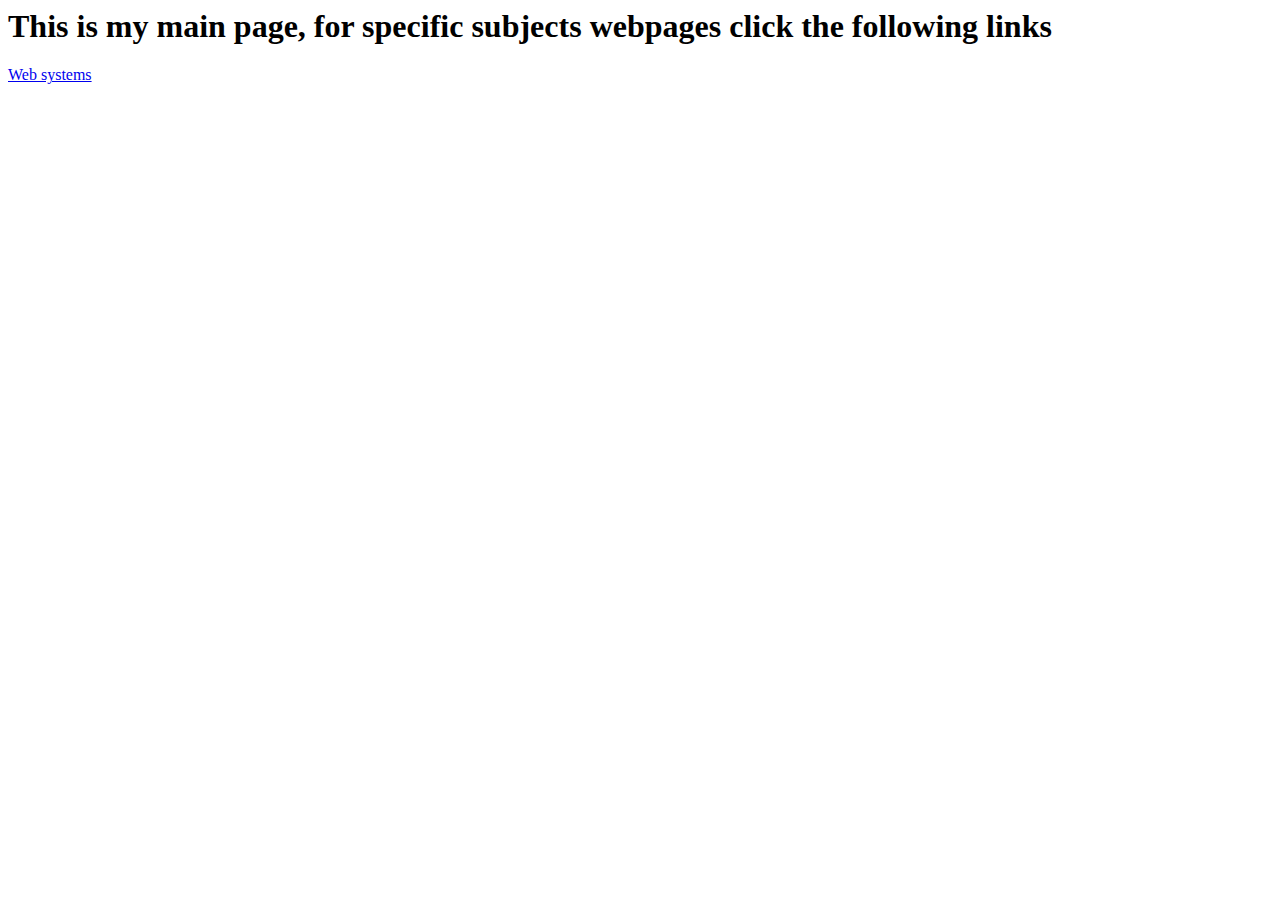
<file: index.html>
<html>
	<head>
		<title>Jugutier Main Page</title>
	</head>
	<body>
		<h1>This is my main page, for specific subjects webpages click the following links</h1>
		<p><a href="websystems/index.html">Web systems</a></p>
	</body>
</html>
</file>
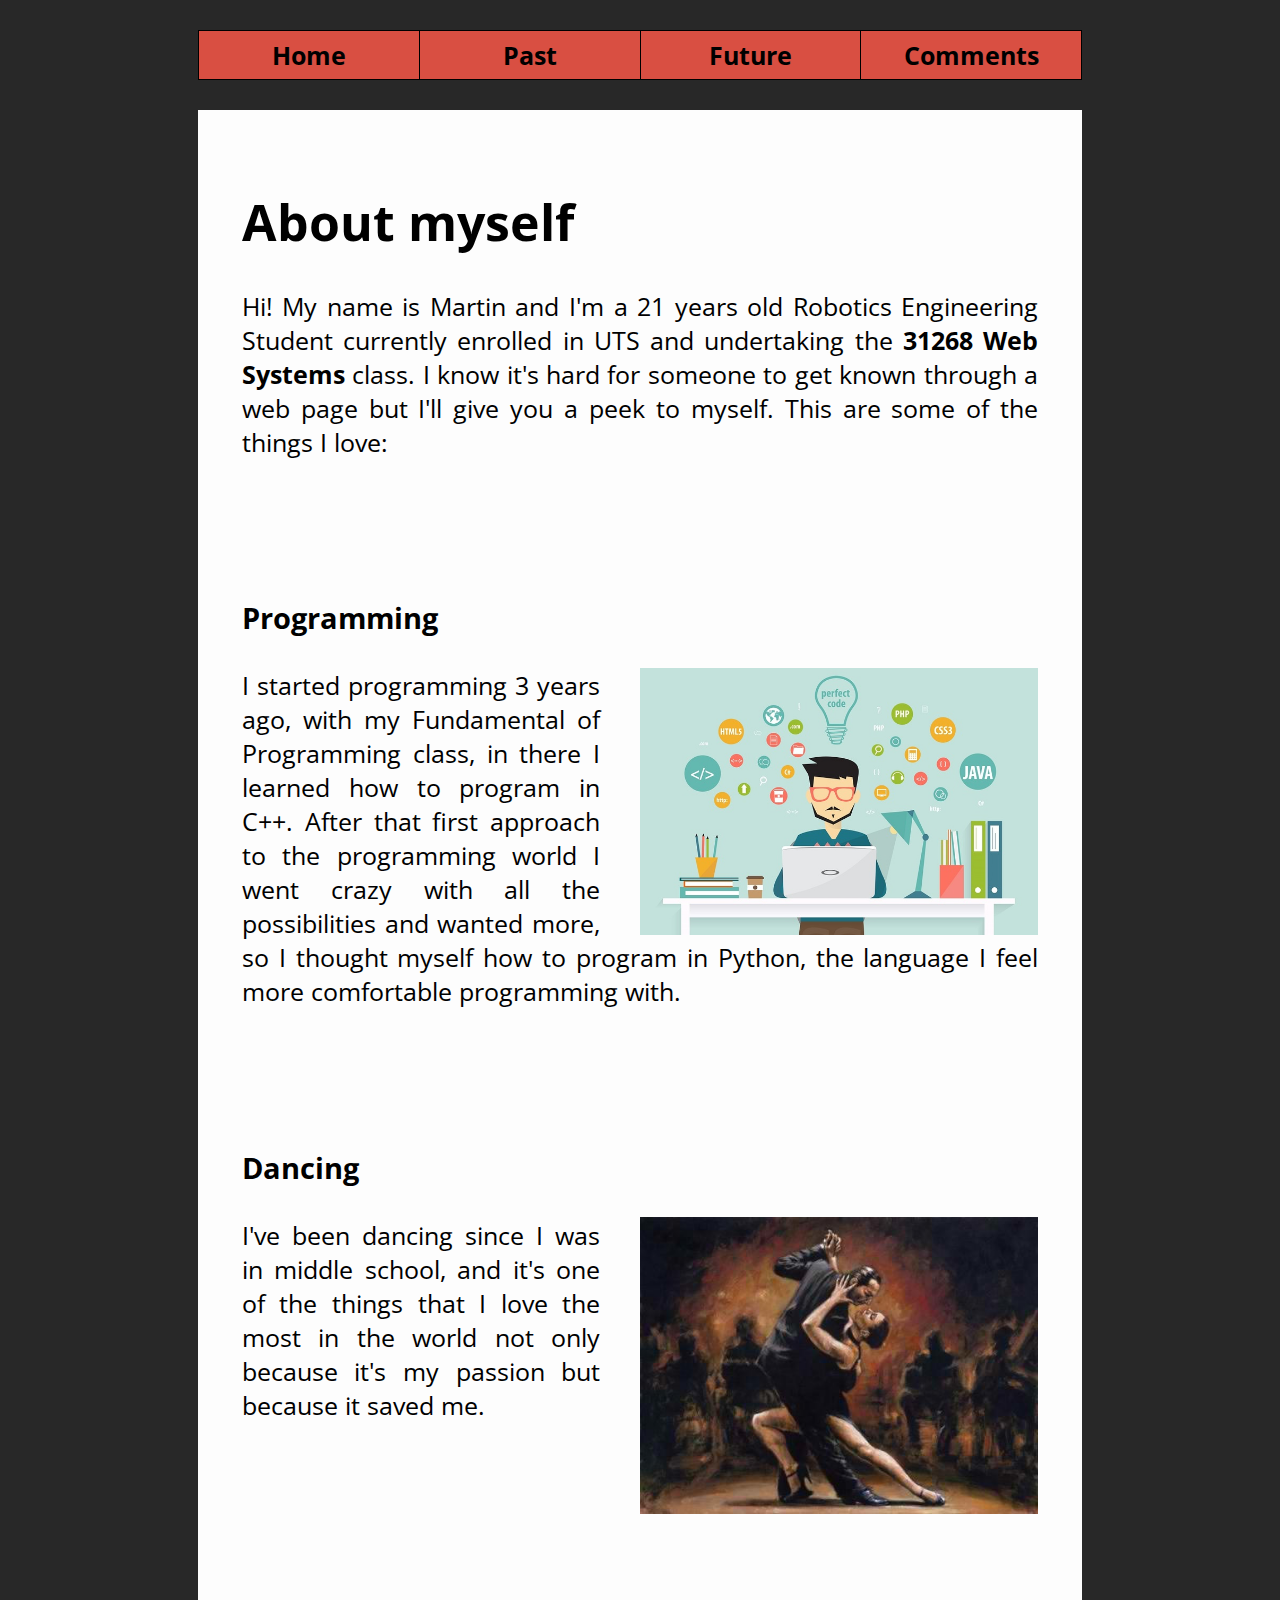
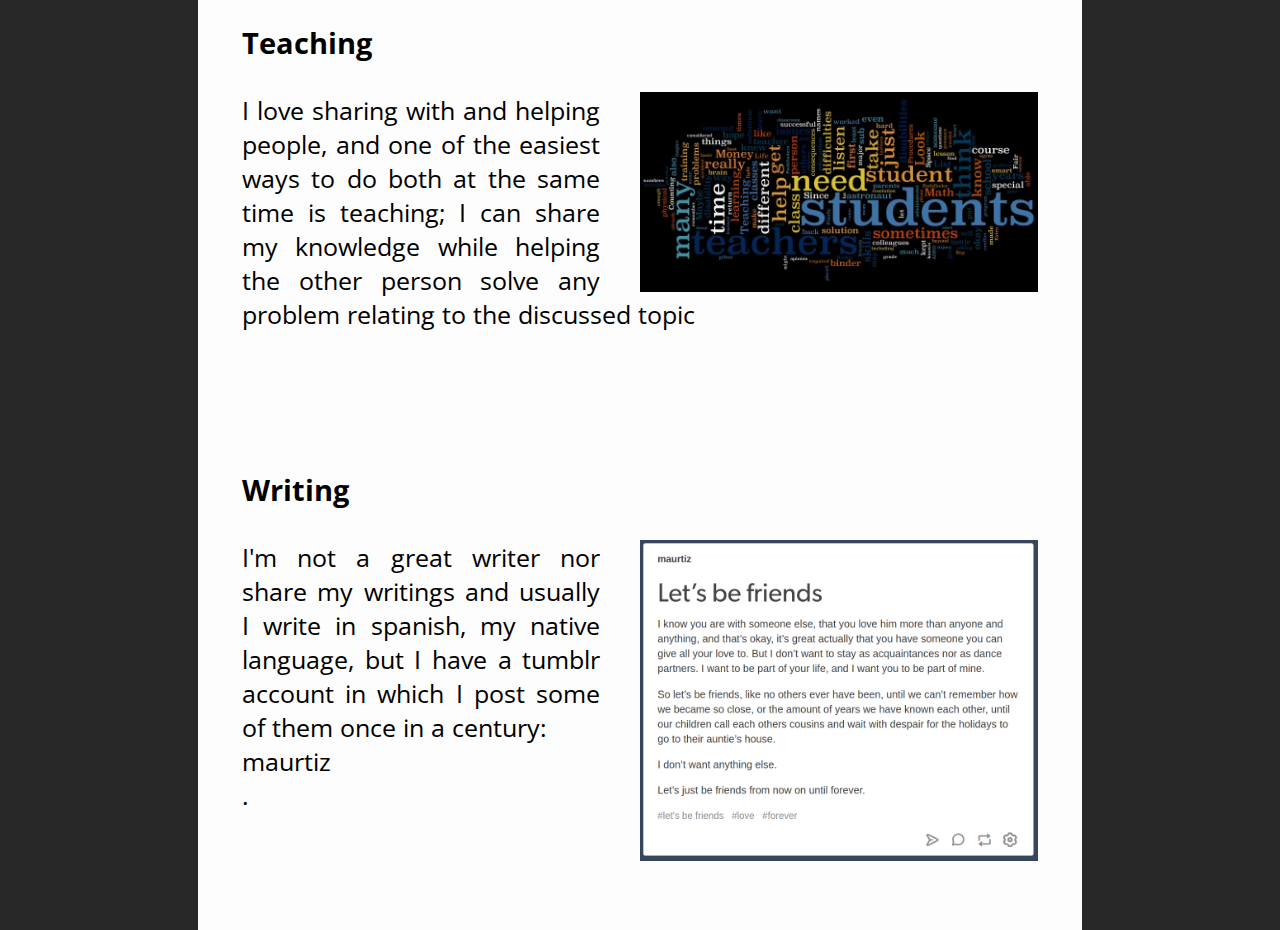
<file: websystems/index.html>
<!DOCTYPE html>
<html>
	<head>
		<title>Martin Web Systems Page</title>
		<link rel="stylesheet" href="websystems.css">

		<!-- Opensource fonts to make the document more stylished -->
		<link href="https://fonts.googleapis.com/css?family=Montserrat" rel="stylesheet">
		<link href="https://fonts.googleapis.com/css?family=Open+Sans+Condensed:300" rel="stylesheet">
	</head>
	<body>
		<div>
			<div class="horizontalBar">
				<table class="horizontalBar">
					<tr>
						<td><a href="index.html">Home</a></td>
						<td><a href="past.html">Past</a></td>
						<td><a href="future.html">Future</a></td>
						<td><a href="comments.html">Comments</a></td>
					</tr>
				</table>
			</div>
			<div id="content">
				<h1> About myself </h1>
				<span> Hi! My name is Martin and I'm a 21 years old Robotics Engineering Student currently enrolled in UTS and undertaking the <b>31268 Web Systems</b> class.
						I know it's hard for someone to get known through a web page but I'll give you a peek to myself. This are some of the things I love:</span>
				<ul id="mainList">
					<li>
						<h3> Programming </h3>
						<img src="img/programming.jpg" alt="Drawing of a man programming on his desk"> <!--Got it from Robert Half website: https://www.roberthalf.com.sg/blog/what-best-programming-language-learn-year -->
						<span> I started programming 3 years ago, with my Fundamental of Programming class, in there I learned how to program in C++. After that first approach
							   to the programming world I went crazy with all the possibilities and wanted more, so I thought myself how to program in Python, the language I feel 
						   	   more comfortable programming with.</span>
					</li>

					<li>
						<h3> Dancing </h3>
						<img src="img/dancing.jpg" alt="Image of a couple dancing"> <!-- Picture downloaded from a russian website http://amnesia.pavelbers.com/Alboms%2060%20new%20125%20%20Staroe%20tango.htm -->
						<span> I've been dancing since I was in middle school, and it's one of the things that I love the most in the world not only because it's my passion but because
						       it saved me.</span>
					</li>

					<li>
						<h3> Teaching </h3>
						<img src="img/teaching.jpg" alt="Image with shuffled words related to teaching"> <!-- -->
						<span> I love sharing with and helping people, and one of the easiest ways to do both at the same time is teaching; I can share my knowledge while helping the other
						       person solve any problem relating to the discussed topic</span>
					</li>
					<li>
						<h3>Writing</h3>
						<img src="img/writing.png" alt="An image of a writing I have in my tumblr account"> <!-- Screenshot of one of my writings in my tumblr account -->
						<span> I'm not a great writer nor share my writings and usually I write in spanish, my native language, but I have a tumblr account in which I post some of them once 
							   in a century: <a href="https://www.tumblr.com/blog/maurtiz">maurtiz</a>.</span>
					</li>
				</ul>
			</div>
		</div>
	</body>
</html>
</file>
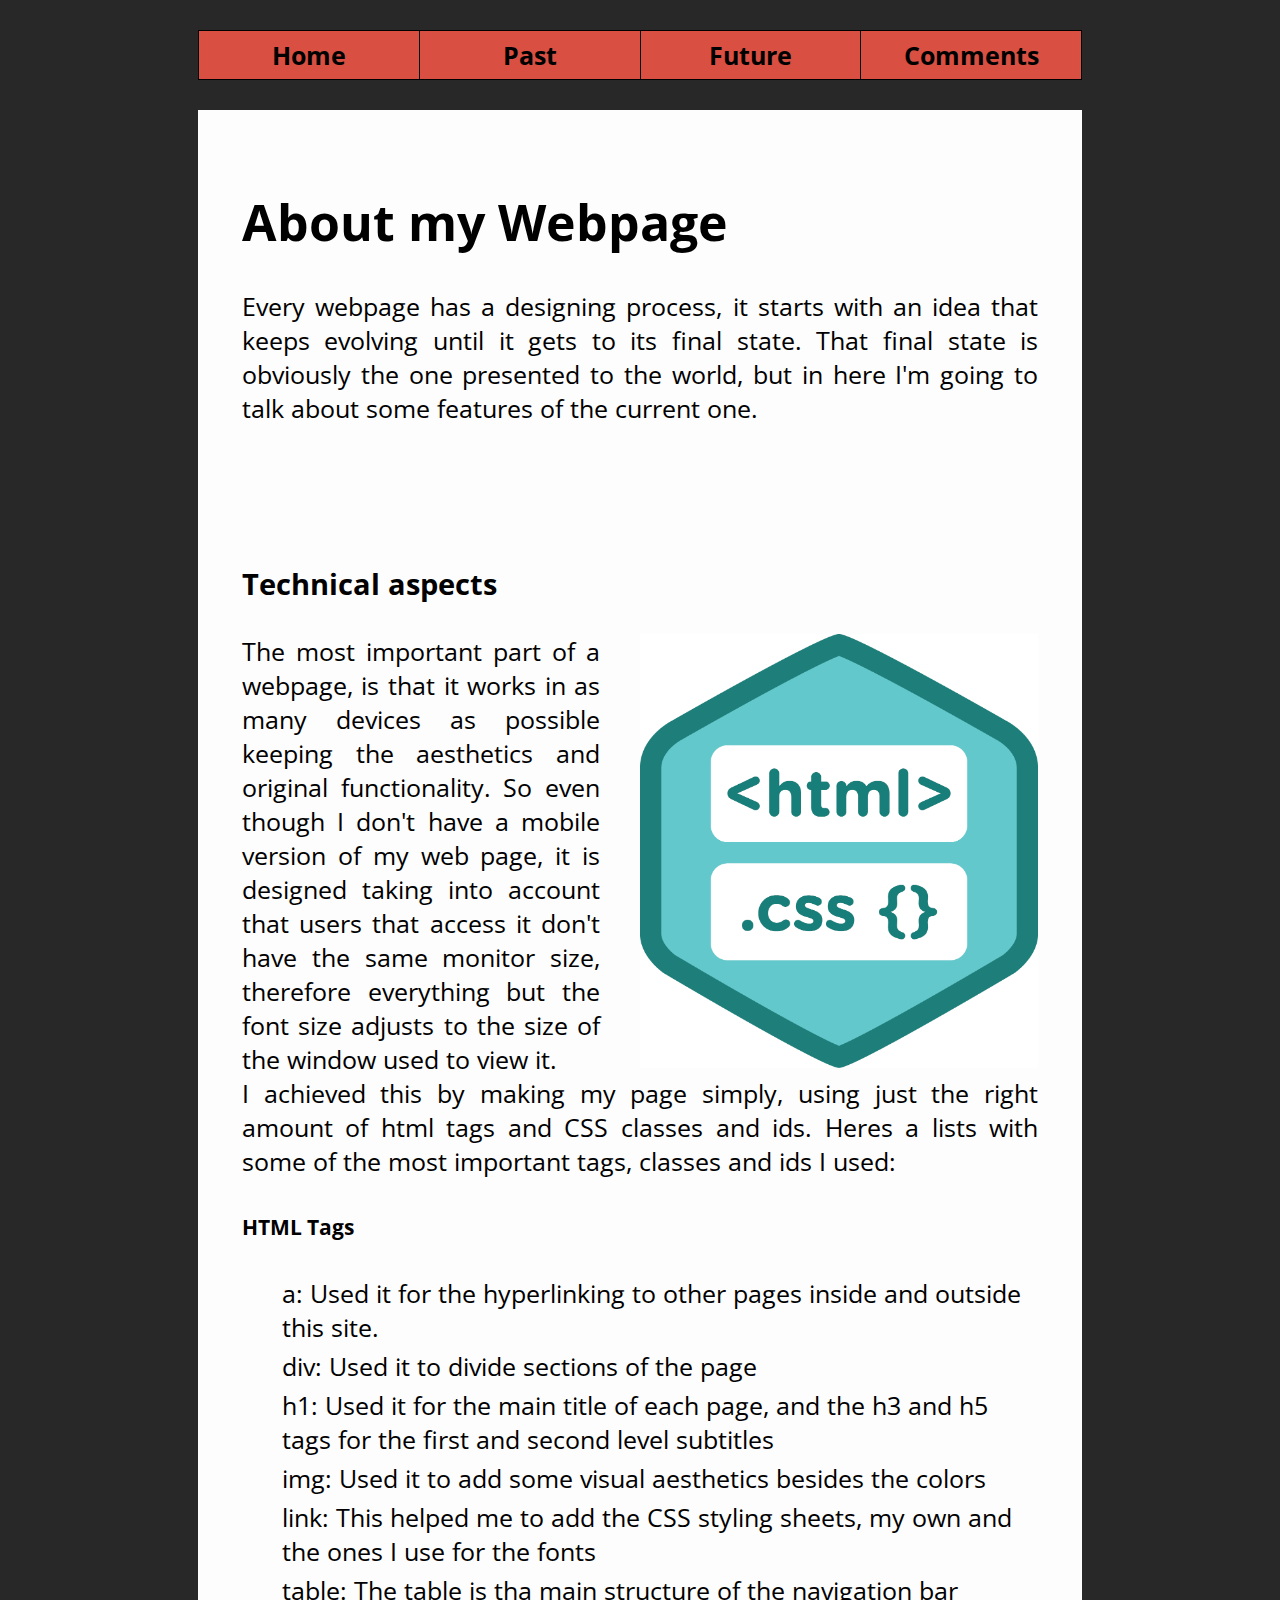
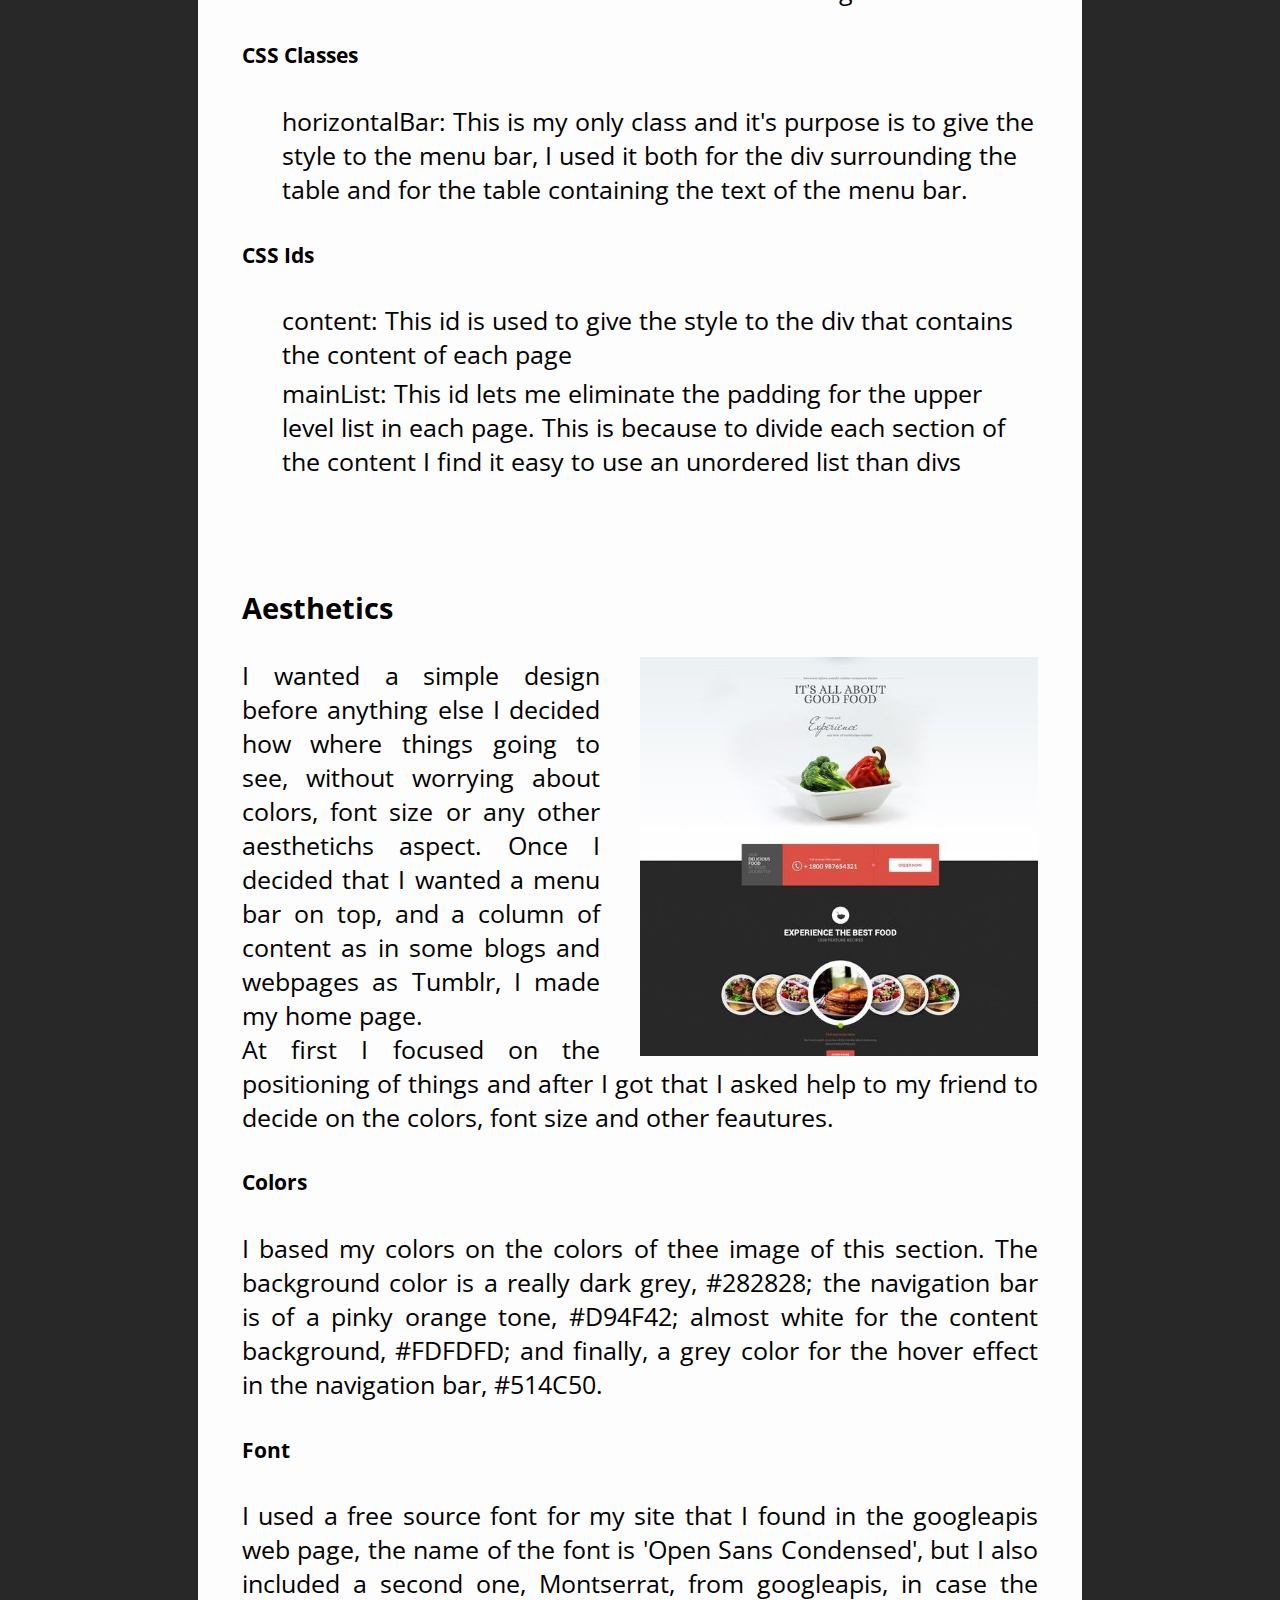
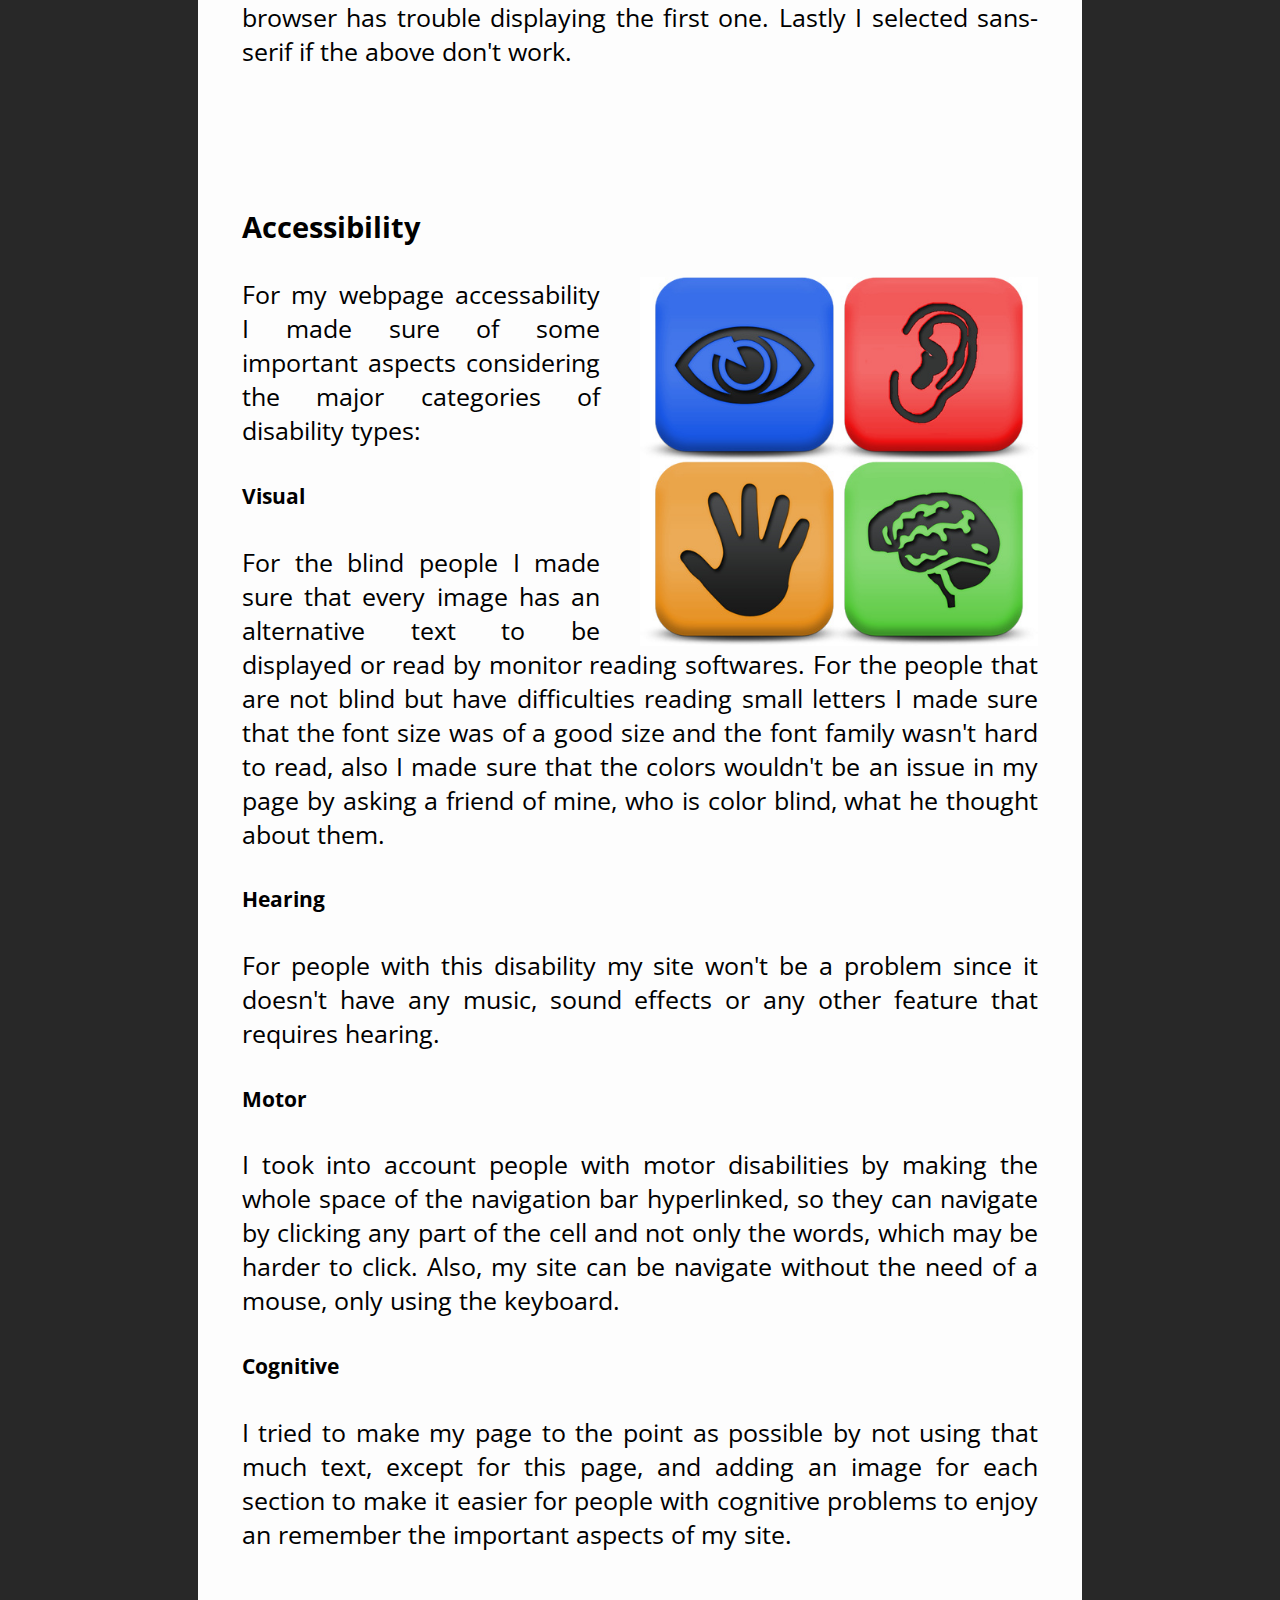
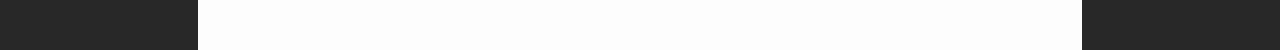
<file: websystems/comments.html>
<!DOCTYPE html>
<html>
	<head>
		<title>Martin Web Systems Page</title>
		<link rel="stylesheet" href="websystems.css">

		<!-- Opensource fonts to make the document more stylished -->
		<link href="https://fonts.googleapis.com/css?family=Montserrat" rel="stylesheet">
		<link href="https://fonts.googleapis.com/css?family=Open+Sans+Condensed:300" rel="stylesheet">
	</head>
	<body>
		<div>
			<div class="horizontalBar">
				<table class="horizontalBar">
					<tr>
						<td><a href="index.html">Home</a></td>
						<td><a href="past.html">Past</a></td>
						<td><a href="future.html">Future</a></td>
						<td><a href="comments.html">Comments</a></td>
					</tr>
				</table>
			</div>
			<div id="content">
				<h1> About my Webpage </h1>
				<span> Every webpage has a designing process, it starts with an idea that keeps evolving until it gets to its final state. That final state is obviously the one presented to the
						world, but in here I'm going to talk about some features of the current one.</span>
				<ul id="mainList">

					<li>
						<h3> Technical aspects</h3>
						<img src="img/html.png" alt="Logo with html and css tags inside"> <!-- Downloaded from the Team Tree House course Introduction to HTML and CSS: https://teamtreehouse.com/library/introduction-to-html-and-css -->
						<span>
							The most important part of a webpage, is that it works in as many devices as possible keeping the aesthetics and original functionality. So even though I don't have a mobile 
							version of my web page, it is designed taking into account that users that access it don't have the same monitor size, therefore everything but the font size adjusts to the
							size of the window used to view it. <br>

							I achieved this by making my page simply, using just the right amount of html tags and CSS classes and ids. Heres a lists with some of the most important tags, classes and ids I used:
						</span>

						<h5>HTML Tags</h5>
						<ul>
							<li>a: Used it for the hyperlinking to other pages inside and outside this site.</li>
							<li>div: Used it to divide sections of the page</li>
							<li>h1: Used it for the main title of each page, and the h3 and h5 tags for the first and second level subtitles</li>
							<li>img: Used it to add some visual aesthetics besides the colors</li>
							<li>link: This helped me to add the CSS styling sheets, my own and the ones I use for the fonts</li>
							<li>table: The table is tha main structure of the navigation bar</li>
						</ul>


						<h5>CSS Classes</h5>
						<ul>
							<li>
								horizontalBar: This is my only class and it's purpose is to give the style to the menu bar, I used it both for the div surrounding the table and for the table containing
								the text of the menu bar.
							</li>
						</ul>

						<h5>CSS Ids</h5>
						<ul>
							<li>content: This id is used to give the style to the div that contains the content of each page</li>
							<li>mainList: This id lets me eliminate the padding for the upper level list in each page. This is because to divide each section of the content I find it easy to use an
								unordered list than divs</li>
						</ul>
					</li>

					<li>
						<h3>Aesthetics</h3>
						<img src="img/colors.jpg" alt="Image of a web design from which I inspire for the colors of mine"> <!-- Downloaded from pinterest and crop the original image -->
						<span>I wanted a simple design before anything else I decided how where things going to see, without worrying about colors, font size or any other aesthetichs aspect. Once I
								decided that I wanted a menu bar on top, and a column of content as in some blogs and webpages as Tumblr, I made my home page. <br>
								At first I focused on the positioning of things and after I got that I asked help to my friend to decide on the colors, font size and other feautures.</span>
						<h5>Colors</h5>
						<span>I based my colors on the colors of thee image of this section. The background color is a really dark grey, #282828; the navigation bar is of a pinky orange tone, #D94F42;
								almost white for the content background, #FDFDFD; and finally, a grey color for the hover effect in the navigation bar, #514C50.</span>
						<h5>Font</h5>
						<span>I used a free source font for my site that I found in the googleapis web page, the name of the font is 'Open Sans Condensed', but I also included a second one, Montserrat, 
						from googleapis, in case the browser has trouble displaying the first one. Lastly I selected sans-serif if the above don't work.</span>
					</li>

					<li>
						<h3>Accessibility</h3>
						<img src="img/accessibility.jpg" alt="Accessibility moodboard"> <!-- Downloaded from jfalcon.net -->
						<span> For my webpage accessability I made sure of some important aspects considering the major categories of disability types:</span>

						<h5>Visual</h5>
						<span> For the blind people I made sure that every image has an alternative text to be displayed or read by monitor reading softwares. For the people that are not blind but have
								difficulties reading small letters I made sure that the font size was of a good size and the font family wasn't hard to read, also I made sure that the colors wouldn't be
								an issue in my page by asking a friend of mine, who is color blind, what he thought about them.</span>

						<h5>Hearing</h5>
						<span> For people with this disability my site won't be a problem since it doesn't have any music, sound effects or any other feature that requires hearing.</span>

						<h5>Motor</h5>
						<span>I took into account people with motor disabilities by making the whole space of the navigation bar hyperlinked, so they can navigate by clicking any part of the cell
								and not only the words, which may be harder to click. Also, my site can be navigate without the need of a mouse, only using the keyboard.</span>

						<h5>Cognitive</h5>
						<span> I tried to make my page to the point as possible by not using that much text, except for this page, and adding an image for each section to make it easier for people
								with cognitive problems to enjoy an remember the important aspects of my site.</span>
					</li>

				</ul>
			</div>
		</div>
	</body>
</html>
</file>
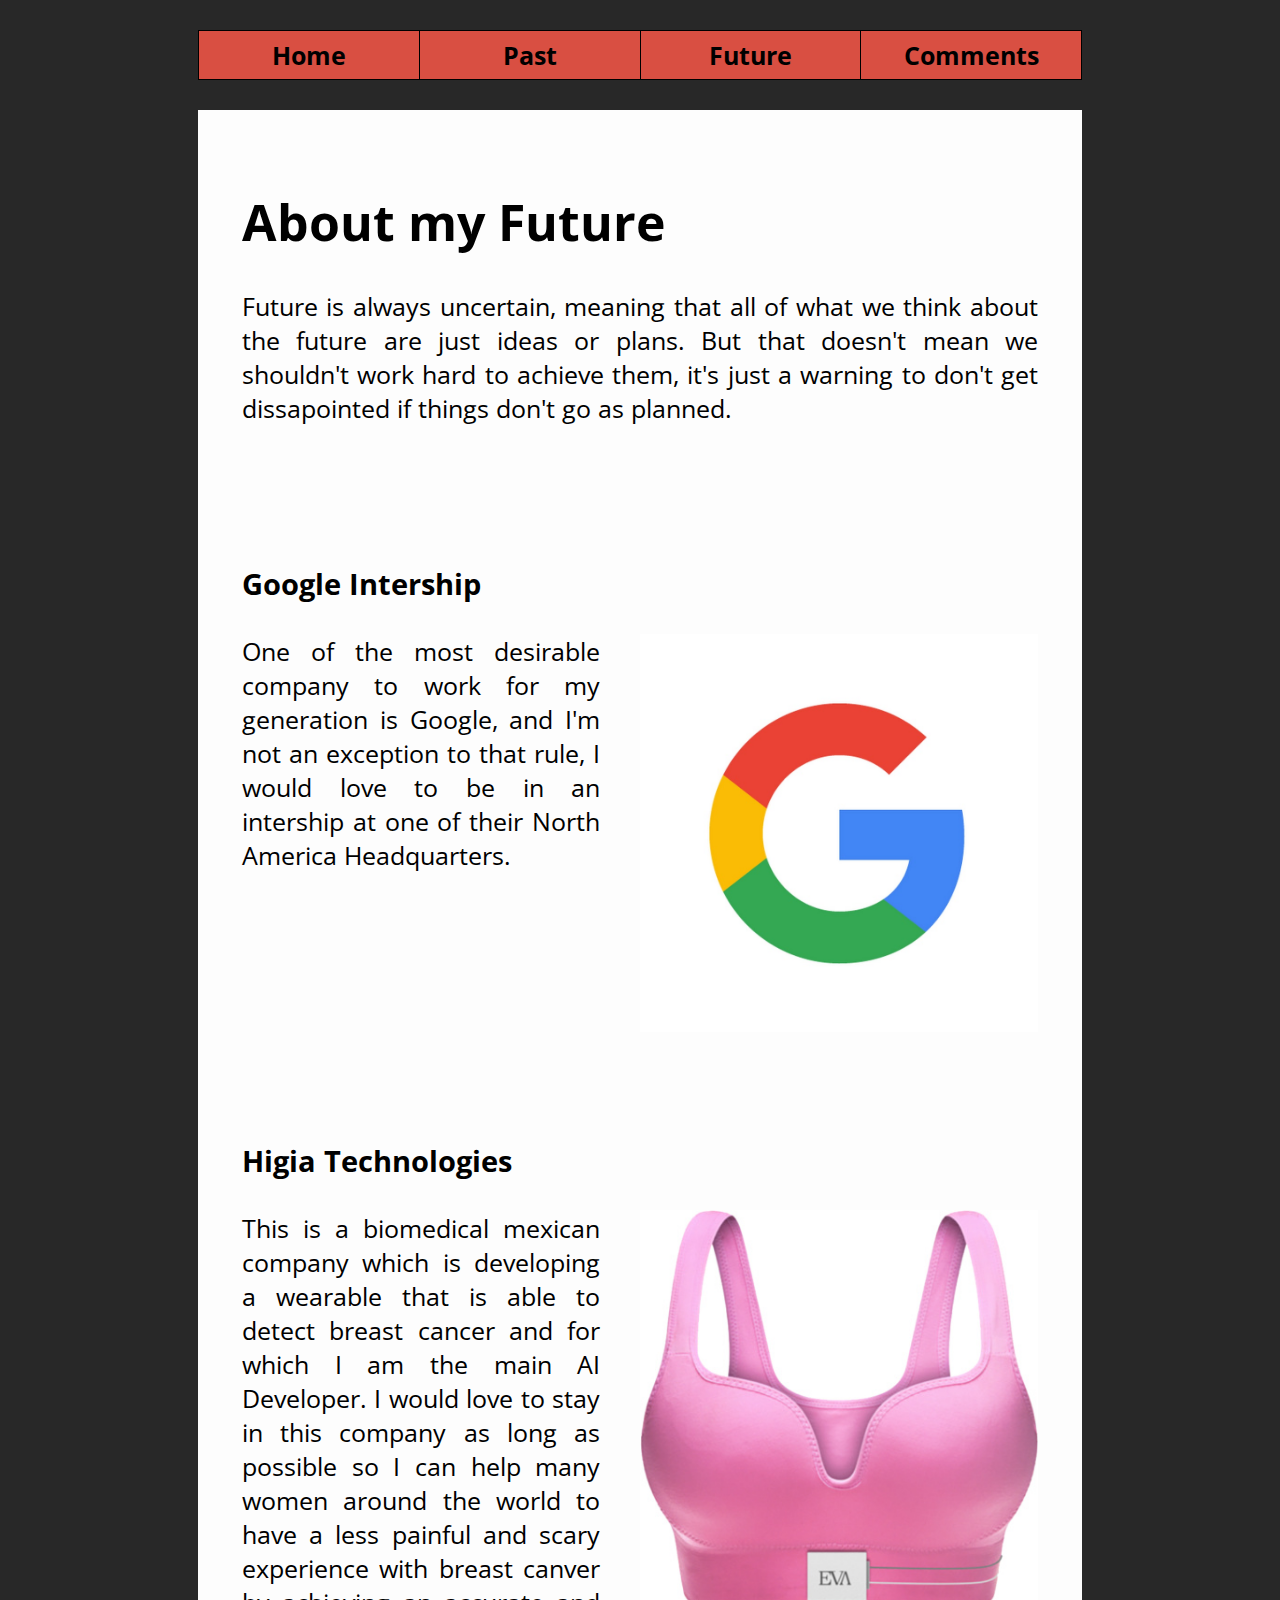
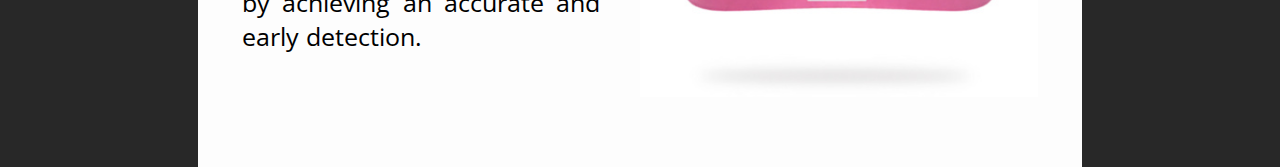
<file: websystems/future.html>
<!DOCTYPE html>
<html>
	<head>
		<title>Martin Web Systems Page</title>
		<link rel="stylesheet" href="websystems.css">

		<!-- Opensource fonts to make the document more stylished -->
		<link href="https://fonts.googleapis.com/css?family=Montserrat" rel="stylesheet">
		<link href="https://fonts.googleapis.com/css?family=Open+Sans+Condensed:300" rel="stylesheet">
	</head>
	<body>
		<div>
			<div class="horizontalBar">
				<table class="horizontalBar">
					<tr>
						<td><a href="index.html">Home</a></td>
						<td><a href="past.html">Past</a></td>
						<td><a href="future.html">Future</a></td>
						<td><a href="comments.html">Comments</a></td>
					</tr>
				</table>
			</div>
			<div id="content">
				<h1> About my Future </h1>
				<span> Future is always uncertain, meaning that all of what we think about the future are just ideas or plans. But that doesn't mean we shouldn't work hard to achieve
						them, it's just a warning to don't get dissapointed if things don't go as planned.</span>
				
				<ul id="mainList">
					<li>
						<h3> Google Intership </h3>
						<img src="img/g_logo.jpg" alt="Image of google logo"> <!--Downloaded from google website -->
						<span> One of the most desirable company to work for my generation is Google, and I'm not an exception to that rule, I would love to be in an intership at one of their
								North America Headquarters.</span>
					</li>
					<li>
						<h3> Higia Technologies </h3>
						<img src="img/eva.jpg" alt="Image of EVA the wearable that can detect breast cancer"> <!-- Downloaded from higia.tech -->
						<span>This is a biomedical mexican company which is developing a wearable that is able to detect breast cancer and for which I am the main AI Developer. I would love to stay
								in this company as long as possible so I can help many women around the world to have a less painful and scary experience with breast canver by achieving an accurate and
								early detection.</span>
					</li>
				</ul>
			</div>
		</div>
	</body>
</html>
</file>
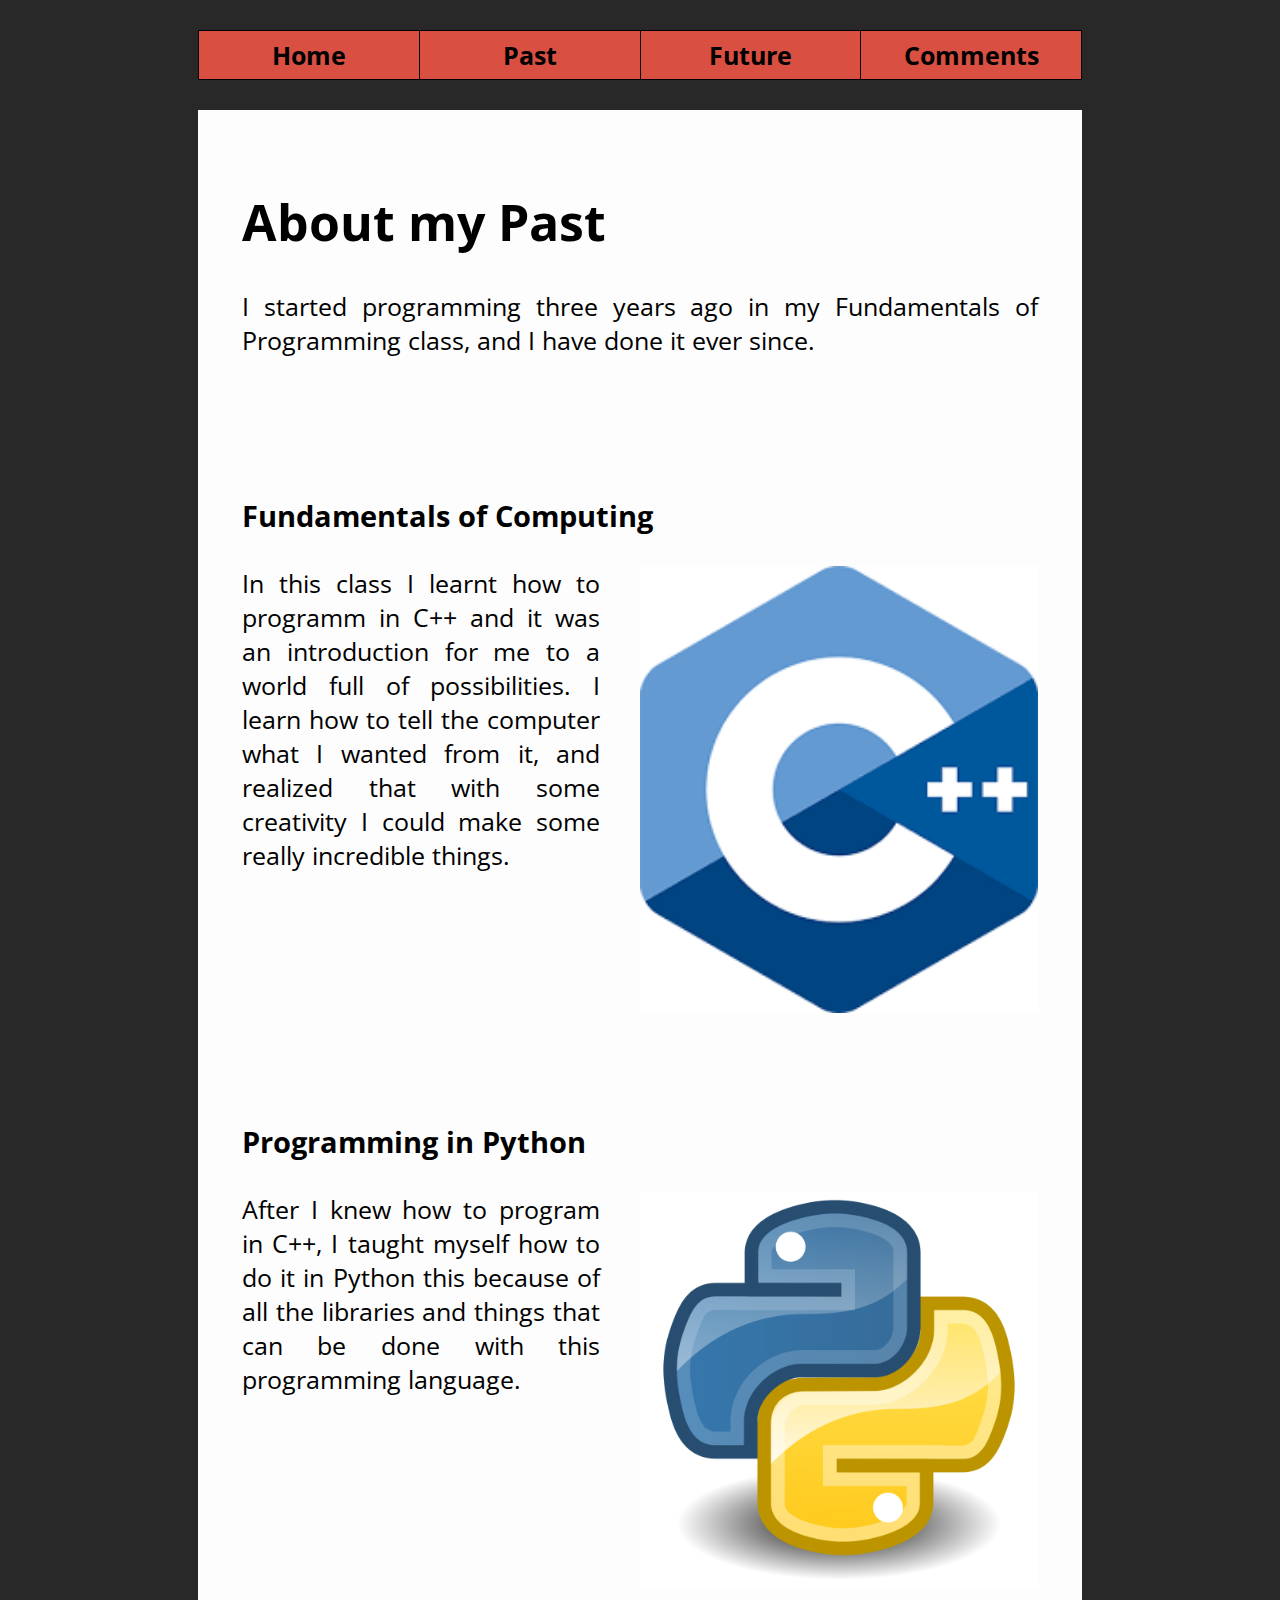
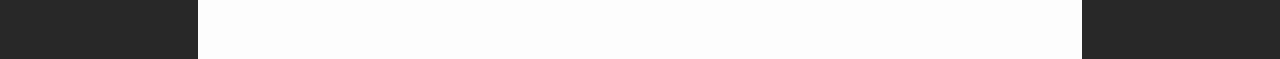
<file: websystems/past.html>
<!DOCTYPE html>
<html>
	<head>
		<title>Martin Web Systems Page</title>
		<link rel="stylesheet" href="websystems.css">

		<!-- Opensource fonts to make the document more stylished -->
		<link href="https://fonts.googleapis.com/css?family=Montserrat" rel="stylesheet">
		<link href="https://fonts.googleapis.com/css?family=Open+Sans+Condensed:300" rel="stylesheet">
	</head>
	<body>
		<div>
			<div class="horizontalBar">
				<table class="horizontalBar">
					<tr>
						<td><a href="index.html">Home</a></td>
						<td><a href="past.html">Past</a></td>
						<td><a href="future.html">Future</a></td>
						<td><a href="comments.html">Comments</a></td>
					</tr>
				</table>
			</div>
			<div id="content">
				<h1> About my Past </h1>
				<span> I started programming three years ago in my Fundamentals of Programming class, and I have done it ever since.</span>
				<ul id="mainList">
					<li>
						<h3> Fundamentals of Computing </h3>
						<img src="img/c_logo.png" alt="Image of the C++ logo"> <!--Downloaded from isocpp.org -->
						<span> In this class I learnt how to programm in C++ and it was an introduction for me to a world full of possibilities. I learn how to tell the computer what I wanted
								from it, and realized that with some creativity I could make some really incredible things. </span>
					</li>
					<li>
						<h3> Programming in Python </h3>
						<img src="img/python.png" alt="Image of the Python logo"> <!-- Downloaded from https://trinket.io/python -->
						<span>After I knew how to program in C++, I taught myself how to do it in Python this because of all the libraries and things that can be done with this
								programming language.</span>
					</li>
				</ul>
			</div>
		</div>
	</body>
</html>
</file>
<file: websystems/websystems.css>
a {
	text-decoration: none;
	color: inherit;
	display: block;
}

body {
	background: #282828;
}

div {
	font-family: 'Open Sans Condensed', 'Montserrat', sans-serif;
	margin-left: 15%;
	margin-right: 15%;
	margin-top: 30px;
	position: relative;
	height: 100%;
}

.horizontalBar{
	height: 50px;
	margin: 0px;
	width: 100%; 
	position: absolute;
}

div#content{
	margin: 0px;
	margin-top: 80px;
	margin-bottom: 50px;
	padding: 5%;
	height: auto;
	display: inline-block;
	width: 90%;
	background: #FDFDFD;
	position: absolute;
	font-size: 25px;
}

table{
	border-collapse: collapse;
	background:#D94F42;
	font-size: 25px;
	font-weight: bold;
}

td{
	border: 1px solid black;
	width: 25%;
	text-align: center;
}

td:hover{
	background: #514C50;
	color: white;
}

img{
	background: white;
	margin-left: 5%;
	float: right;
	width: 50%;
}

span{
	margin-top: 30px;
	margin-bottom: 30px;
	display: block;
	text-align: justify;
}

#mainList{
	padding: 0px;
}

li{
	display: inline-block;
	margin-top: 80px;
}

li li{
	display: block;
	margin-top: 5px;
}
</file>
